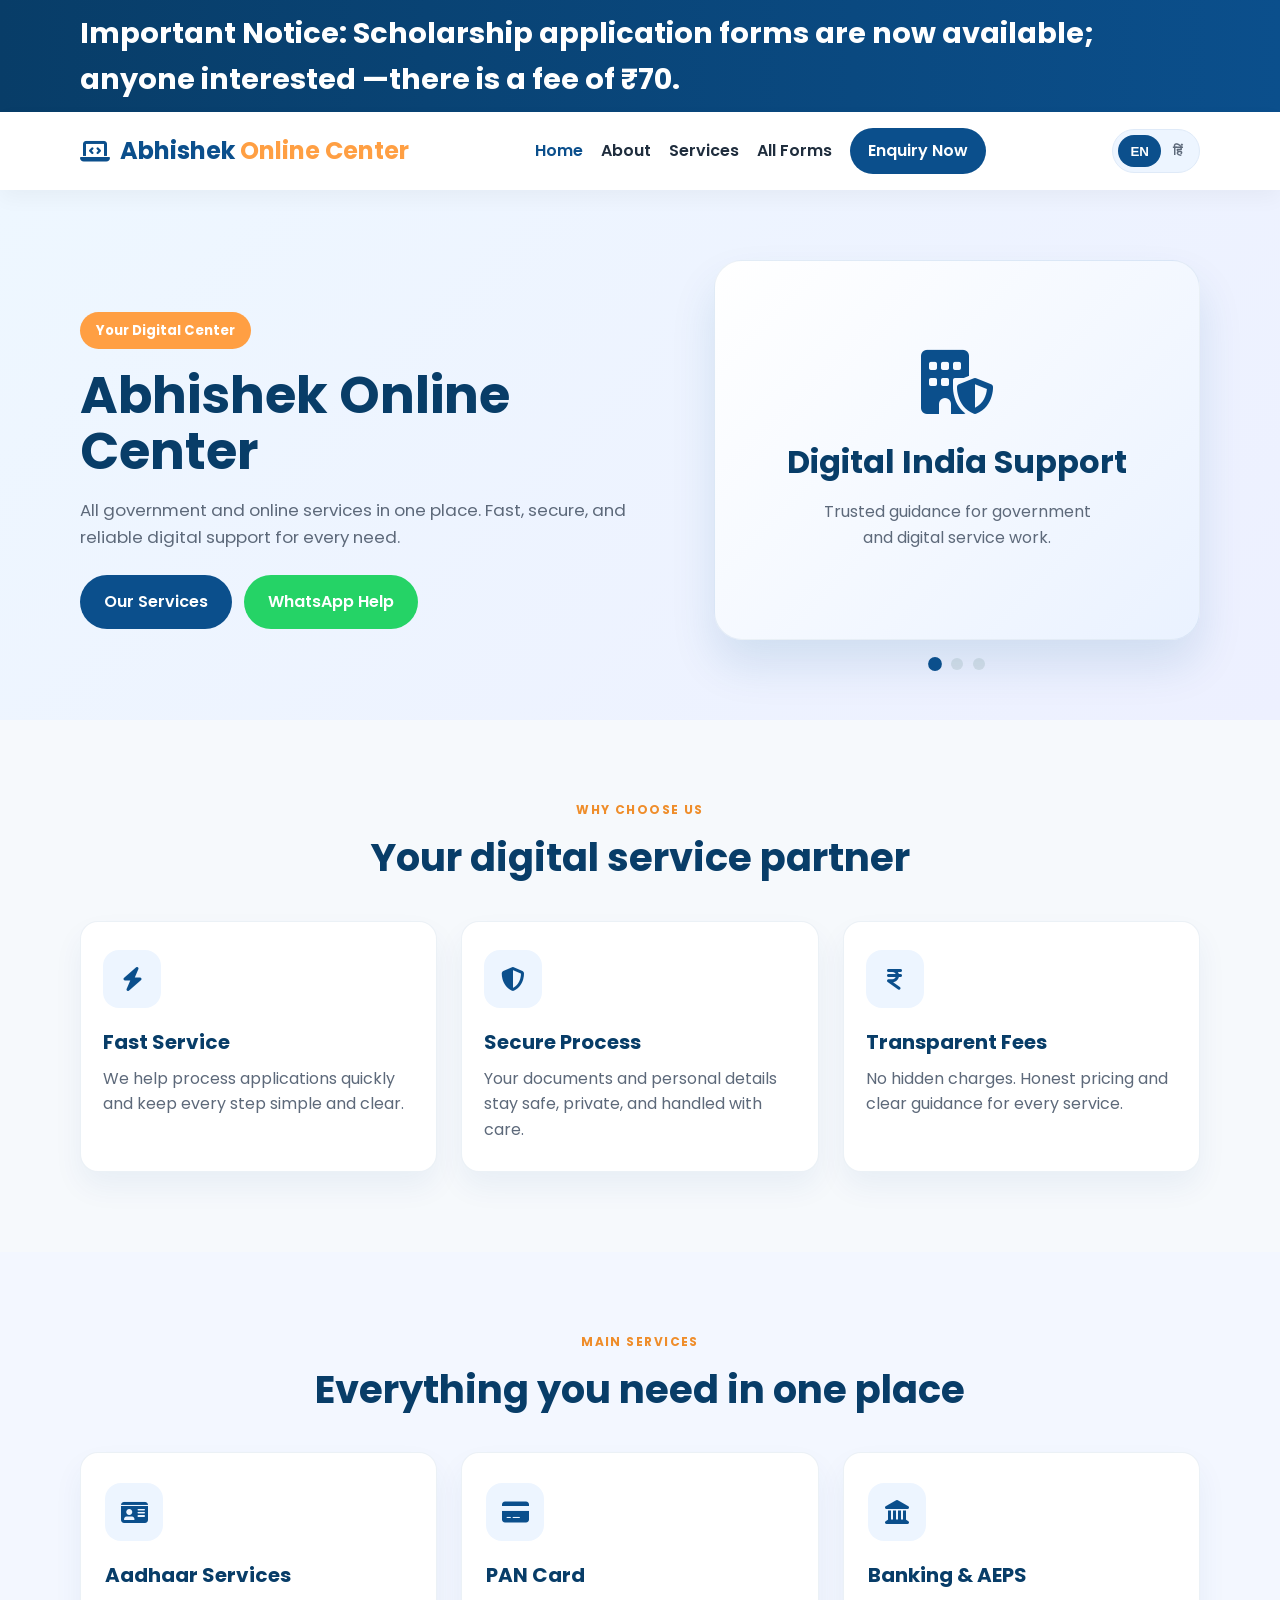
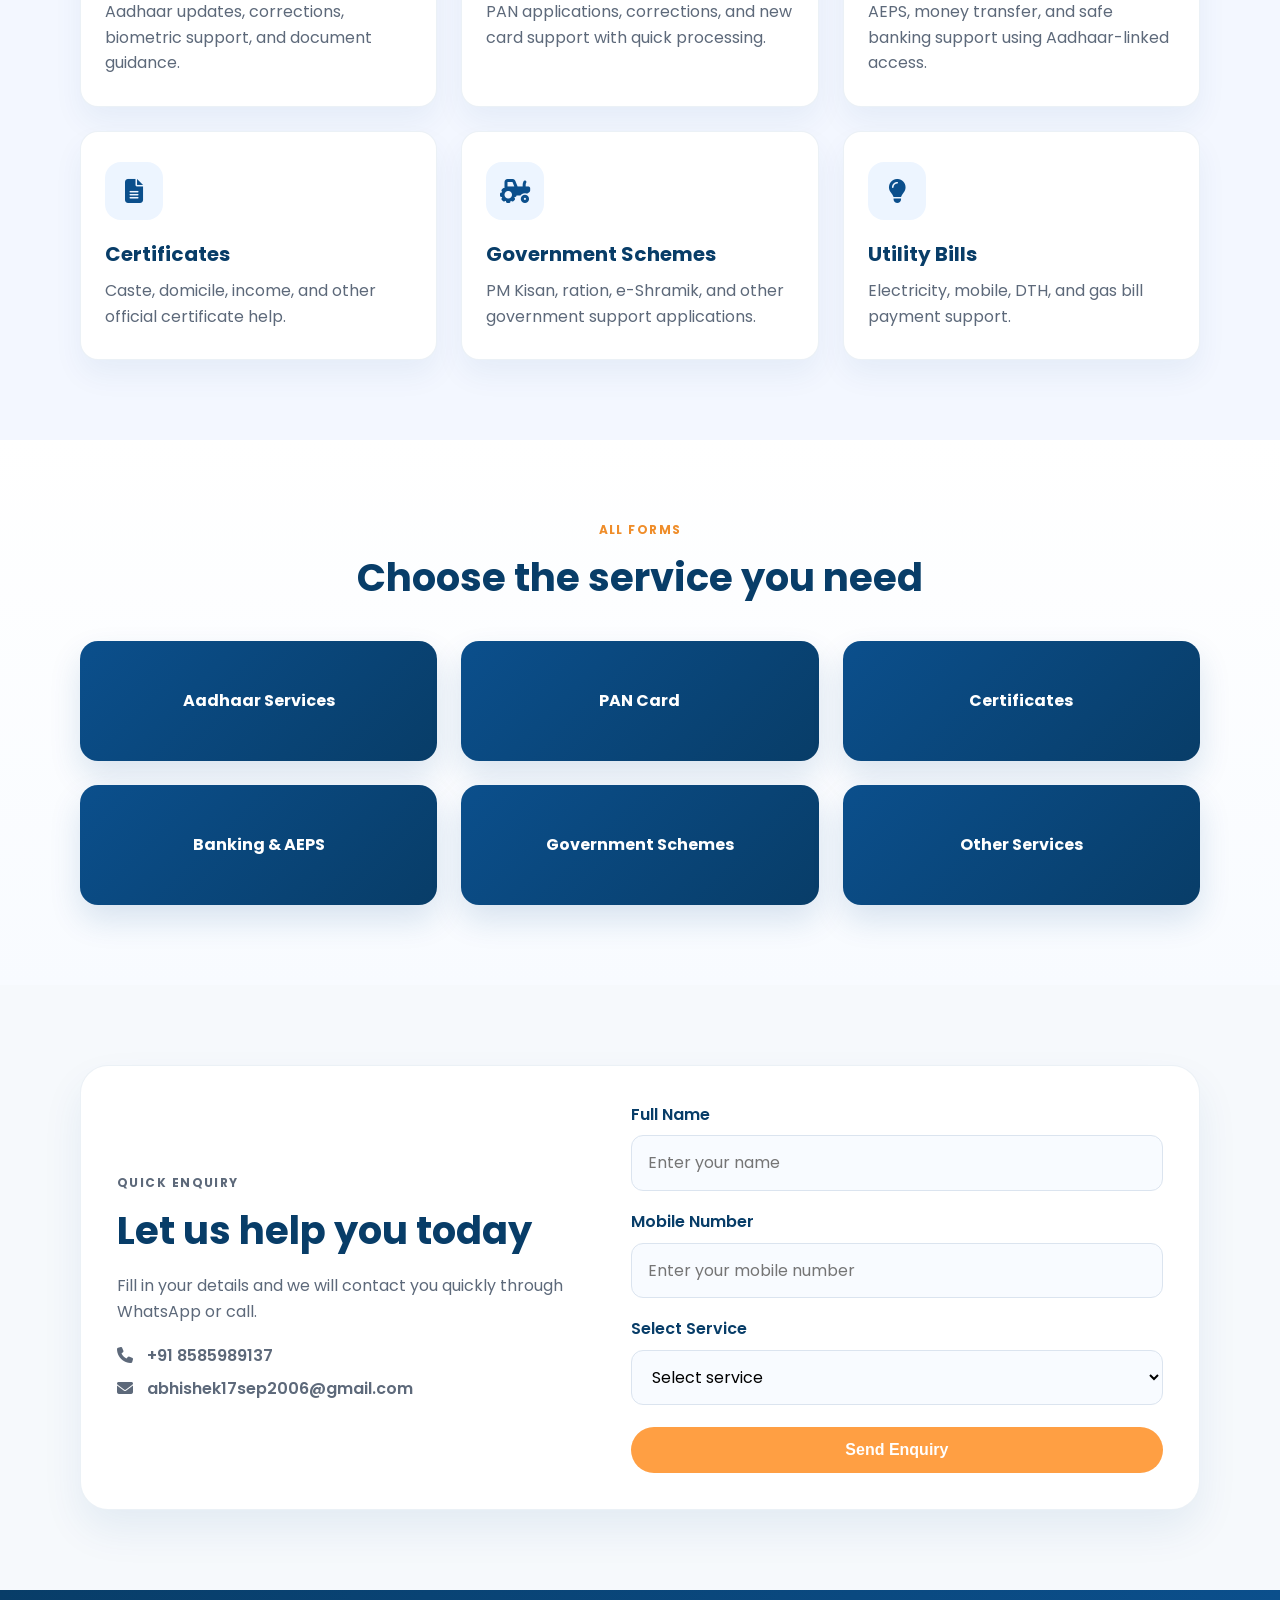
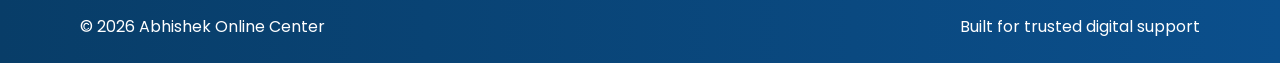
<file: index.html>
<!DOCTYPE html>
<html lang="en">
<head>
    <meta charset="UTF-8">
    <meta name="viewport" content="width=device-width, initial-scale=1.0">
    <title>Abhishek Online Center</title>
    <meta name="description" content="Abhishek Online Center - digital government and online service support">
    <link rel="preconnect" href="https://fonts.googleapis.com">
    <link rel="preconnect" href="https://fonts.gstatic.com" crossorigin>
    <link href="https://fonts.googleapis.com/css2?family=Poppins:wght@400;500;600;700;800&display=swap" rel="stylesheet">
    <link rel="stylesheet" href="https://cdnjs.cloudflare.com/ajax/libs/font-awesome/6.5.2/css/all.min.css">
    <link rel="stylesheet" href="style.css">
</head>
<body>
    <div class="topbar">
        <div class="container topbar-inner">
            <!-- <span><i class="fa-solid fa-phone"></i> <strong>WhatsApp:</strong> +91 8585989137</span>
            <span><i class="fa-solid fa-envelope"></i> abhishek17sep2006@gmail.com</span> -->
            <h1>Important Notice: Scholarship application forms are now available; anyone interested —there is a fee of ₹70.</h1>
        </div>
    </div>

    <header class="header">
        <div class="container nav-wrap">
            <div class="logo">
                <i class="fa-solid fa-laptop-code"></i>
                <span>Abhishek <b>Online Center</b></span>
            </div>

            <nav class="nav-menu" id="navMenu">
                <a href="#home" class="active">Home</a>
                <a href="#about">About</a>
                <a href="#services">Services</a>
                <a href="#forms">All Forms</a>
                <a href="#contact" class="btn-nav">Enquiry Now</a>
            </nav>

            <div class="nav-actions">
                <div class="lang-switch" aria-label="Language selector">
                    <button class="lang-btn active" data-lang="en" type="button">EN</button>
                    <button class="lang-btn" data-lang="hi" type="button">हिं</button>
                </div>
                <div class="menu-toggle" id="menuToggle" aria-label="Menu">
                    <i class="fa-solid fa-bars"></i>
                </div>
            </div>
        </div>
    </header>

    <main>
        <section class="hero" id="home">
            <div class="container hero-layout">
                <div class="hero-copy">
                    <span class="badge" data-i18n="badge">Your Digital Center</span>
                    <h1 data-i18n="heroTitle">Abhishek Online Center</h1>
                    <p data-i18n="heroText">All government and online services in one place. Fast, secure, and reliable digital support for every need.</p>
                    <div class="hero-buttons">
                        <a href="#services" class="btn btn-primary" data-i18n="serviceBtn">Our Services</a>
                        <a href="https://wa.me/918585989137?text=Hi%21%20Abhishek%20I%20need%20help." target="_blank" rel="noopener" class="btn btn-whatsapp" data-i18n="whatsappBtn">WhatsApp Help</a>
                    </div>
                </div>

                <div class="hero-slider">
                    <div class="slider-track">
                        <div class="slide active">
                            <div class="slide-card">
                                <i class="fa-solid fa-building-shield"></i>
                                <h3 data-i18n="slide1Title">Digital India Support</h3>
                                <p data-i18n="slide1Text">Trusted guidance for government and digital service work.</p>
                            </div>
                        </div>
                        <div class="slide">
                            <div class="slide-card">
                                <i class="fa-solid fa-wallet"></i>
                                <h3 data-i18n="slide2Title">Fast & Transparent</h3>
                                <p data-i18n="slide2Text">Clear fees, quick processing, and reliable updates.</p>
                            </div>
                        </div>
                        <div class="slide">
                            <div class="slide-card">
                                <i class="fa-solid fa-headset"></i>
                                <h3 data-i18n="slide3Title">Friendly Support</h3>
                                <p data-i18n="slide3Text">Get help from your first enquiry to final completion.</p>
                            </div>
                        </div>
                    </div>
                    <div class="slider-dots">
                        <span class="dot active" data-slide="0"></span>
                        <span class="dot" data-slide="1"></span>
                        <span class="dot" data-slide="2"></span>
                    </div>
                </div>
            </div>
        </section>

        <section class="about" id="about">
            <div class="container section-heading">
                <p class="eyebrow" data-i18n="aboutEyebrow">Why choose us</p>
                <h2 data-i18n="aboutTitle">Your digital service partner</h2>
            </div>
            <div class="container about-grid">
                <div class="info-card">
                    <i class="fa-solid fa-bolt"></i>
                    <h3 data-i18n="feature1Title">Fast Service</h3>
                    <p data-i18n="feature1Text">We help process applications quickly and keep every step simple and clear.</p>
                </div>
                <div class="info-card">
                    <i class="fa-solid fa-shield-halved"></i>
                    <h3 data-i18n="feature2Title">Secure Process</h3>
                    <p data-i18n="feature2Text">Your documents and personal details stay safe, private, and handled with care.</p>
                </div>
                <div class="info-card">
                    <i class="fa-solid fa-indian-rupee-sign"></i>
                    <h3 data-i18n="feature3Title">Transparent Fees</h3>
                    <p data-i18n="feature3Text">No hidden charges. Honest pricing and clear guidance for every service.</p>
                </div>
            </div>
        </section>

        <section class="services" id="services">
            <div class="container section-heading">
                <p class="eyebrow" data-i18n="servicesEyebrow">Main services</p>
                <h2 data-i18n="servicesTitle">Everything you need in one place</h2>
            </div>
            <div class="container services-grid">
                <article class="service-card">
                    <div class="icon"><i class="fa-solid fa-id-card"></i></div>
                    <h3 data-i18n="serviceAadhaarTitle">Aadhaar Services</h3>
                    <p data-i18n="serviceAadhaarText">Aadhaar updates, corrections, biometric support, and document guidance.</p>
                </article>
                <article class="service-card">
                    <div class="icon"><i class="fa-solid fa-credit-card"></i></div>
                    <h3 data-i18n="servicePanTitle">PAN Card</h3>
                    <p data-i18n="servicePanText">PAN applications, corrections, and new card support with quick processing.</p>
                </article>
                <article class="service-card">
                    <div class="icon"><i class="fa-solid fa-landmark"></i></div>
                    <h3 data-i18n="serviceBankTitle">Banking & AEPS</h3>
                    <p data-i18n="serviceBankText">AEPS, money transfer, and safe banking support using Aadhaar-linked access.</p>
                </article>
                <article class="service-card">
                    <div class="icon"><i class="fa-solid fa-file-lines"></i></div>
                    <h3 data-i18n="serviceCertTitle">Certificates</h3>
                    <p data-i18n="serviceCertText">Caste, domicile, income, and other official certificate help.</p>
                </article>
                <article class="service-card">
                    <div class="icon"><i class="fa-solid fa-tractor"></i></div>
                    <h3 data-i18n="serviceGovTitle">Government Schemes</h3>
                    <p data-i18n="serviceGovText">PM Kisan, ration, e-Shramik, and other government support applications.</p>
                </article>
                <article class="service-card">
                    <div class="icon"><i class="fa-solid fa-lightbulb"></i></div>
                    <h3 data-i18n="serviceUtilityTitle">Utility Bills</h3>
                    <p data-i18n="serviceUtilityText">Electricity, mobile, DTH, and gas bill payment support.</p>
                </article>
            </div>
        </section>

        <section class="forms" id="forms">
            <div class="container section-heading">
                <p class="eyebrow" data-i18n="formsEyebrow">All forms</p>
                <h2 data-i18n="formsTitle">Choose the service you need</h2>
            </div>

            <div class="container forms-grid">
                <a href="#contact" class="form-link" data-service="Aadhaar" data-i18n="formAadhaar">Aadhaar Services</a>
                <a href="#contact" class="form-link" data-service="PAN Card" data-i18n="formPan">PAN Card</a>
                <a href="#contact" class="form-link" data-service="Certificates" data-i18n="formCertificate">Certificates</a>
                <a href="#contact" class="form-link" data-service="Banking" data-i18n="formBank">Banking & AEPS</a>
                <a href="#contact" class="form-link" data-service="Government Scheme" data-i18n="formScheme">Government Schemes</a>
                <a href="#contact" class="form-link" data-service="Other" data-i18n="formOther">Other Services</a>
            </div>
        </section>

        <section class="contact" id="contact">
            <div class="container contact-box">
                <div class="contact-copy">
                    <p class="eyebrow" data-i18n="contactEyebrow">Quick enquiry</p>
                    <h2 data-i18n="contactTitle">Let us help you today</h2>
                    <p data-i18n="contactText">Fill in your details and we will contact you quickly through WhatsApp or call.</p>
                    <div class="contact-details">
                        <p><i class="fa-solid fa-phone"></i> +91 8585989137</p>
                        <p><i class="fa-solid fa-envelope"></i> abhishek17sep2006@gmail.com</p>
                    </div>
                </div>

                <form id="cscForm" class="enquiry-form">
                    <div class="form-group">
                        <label for="name" data-i18n="fieldName">Full Name</label>
                        <input type="text" id="name" placeholder="Enter your name" required>
                    </div>
                    <div class="form-group">
                        <label for="phone" data-i18n="fieldPhone">Mobile Number</label>
                        <input type="tel" id="phone" placeholder="Enter your mobile number" required>
                    </div>
                    <div class="form-group">
                        <label for="service" data-i18n="fieldService">Select Service</label>
                        <select id="service" required>
                            <option value="" data-i18n="selectDefault">Select service</option>
                            <option value="Aadhaar Services" data-i18n="selectAadhaar">Aadhaar Services</option>
                            <option value="PAN Card" data-i18n="selectPan">PAN Card</option>
                            <option value="Certificates" data-i18n="selectCertificate">Certificates</option>
                            <option value="Banking & AEPS" data-i18n="selectBank">Banking & AEPS</option>
                            <option value="Government Schemes" data-i18n="selectScheme">Government Schemes</option>
                            <option value="Other" data-i18n="selectOther">Other</option>
                        </select>
                    </div>
                    <button type="submit" class="btn btn-submit" data-i18n="submitBtn">Send Enquiry</button>
                </form>
            </div>
        </section>
    </main>

    <footer class="footer">
        <div class="container footer-inner">
            <p>© 2026 Abhishek Online Center</p>
            <p data-i18n="footerText">Built for trusted digital support</p>
        </div>
    </footer>

    <script src="script.js"></script>
</body>
</html>
</file>
<file: style.css>
:root {
    --primary: #0b4f8c;
    --primary-dark: #083d68;
    --secondary: #ff9f43;
    --secondary-dark: #ef8d2a;
    --bg-soft: #edf5ff;
    --white: #ffffff;
    --text: #1f2d3d;
    --muted: #5d697a;
    --shadow: rgba(11, 79, 140, 0.12);
}

* {
    margin: 0;
    padding: 0;
    box-sizing: border-box;
}

html {
    scroll-behavior: smooth;
}

body {
    font-family: 'Poppins', sans-serif;
    background: #f6f9fc;
    color: var(--text);
    line-height: 1.6;
}

a {
    text-decoration: none;
}

img {
    max-width: 100%;
    display: block;
}

.container {
    width: min(1120px, 90%);
    margin: 0 auto;
}

.topbar {
    background: linear-gradient(90deg, var(--primary-dark), var(--primary));
    color: var(--white);
    font-size: 0.9rem;
}

.topbar-inner {
    display: flex;
    justify-content: space-between;
    gap: 20px;
    padding: 10px 0;
    flex-wrap: wrap;
}

.header {
    position: sticky;
    top: 0;
    z-index: 200;
    background: rgba(255, 255, 255, 0.94);
    backdrop-filter: blur(8px);
    box-shadow: 0 8px 20px rgba(0, 0, 0, 0.04);
}

.nav-wrap {
    display: flex;
    align-items: center;
    justify-content: space-between;
    gap: 20px;
    min-height: 78px;
}

.logo {
    display: flex;
    align-items: center;
    gap: 10px;
    color: var(--primary);
    font-weight: 700;
    font-size: 1.5rem;
}

.logo b {
    color: var(--secondary);
}

.nav-menu {
    display: flex;
    align-items: center;
    gap: 18px;
}

.nav-menu a {
    color: var(--text);
    font-weight: 600;
    transition: 0.2s ease;
}

.nav-menu a:hover,
.nav-menu a.active {
    color: var(--primary);
}

.btn-nav,
.btn {
    display: inline-flex;
    align-items: center;
    justify-content: center;
    gap: 8px;
    border-radius: 50px;
    font-weight: 600;
    transition: 0.2s ease;
}

.btn-nav {
    background: var(--primary);
    color: var(--white) !important;
    padding: 10px 18px;
}

.btn-nav:hover {
    background: var(--primary-dark);
}

.nav-actions {
    display: flex;
    align-items: center;
    gap: 14px;
}

.lang-switch {
    display: flex;
    background: #edf5ff;
    border-radius: 999px;
    padding: 5px;
    border: 1px solid #dfeaf8;
}

.lang-btn {
    background: transparent;
    border: none;
    cursor: pointer;
    padding: 8px 12px;
    border-radius: 999px;
    font-weight: 700;
    color: var(--muted);
}

.lang-btn.active {
    background: var(--primary);
    color: var(--white);
}

.menu-toggle {
    display: none;
    font-size: 1.3rem;
    color: var(--primary);
    cursor: pointer;
}

.hero {
    padding: 70px 0 40px;
    background: linear-gradient(135deg, #eef7ff 0%, #edf0ff 100%);
}

.hero-layout {
    display: grid;
    grid-template-columns: 1.1fr 0.9fr;
    align-items: center;
    gap: 40px;
}

.badge {
    display: inline-block;
    background: var(--secondary);
    color: var(--white);
    font-size: 0.82rem;
    padding: 8px 16px;
    border-radius: 999px;
    font-weight: 700;
    margin-bottom: 18px;
}

.hero-copy h1 {
    font-size: clamp(2.5rem, 4vw, 4rem);
    line-height: 1.1;
    color: var(--primary-dark);
    margin-bottom: 18px;
}

.hero-copy p {
    font-size: 1.05rem;
    color: var(--muted);
    max-width: 580px;
    margin-bottom: 24px;
}

.hero-buttons {
    display: flex;
    flex-wrap: wrap;
    gap: 12px;
}

.btn {
    padding: 14px 24px;
    border: none;
    cursor: pointer;
}

.btn-primary {
    background: var(--primary);
    color: var(--white);
}

.btn-primary:hover {
    background: var(--primary-dark);
}

.btn-whatsapp {
    background: #25d366;
    color: var(--white);
}

.btn-whatsapp:hover {
    background: #1eaf57;
}

.hero-slider {
    position: relative;
    width: 100%;
    min-height: 420px;
}

.slider-track {
    position: relative;
    width: 100%;
    height: 380px;
}

.slide {
    position: absolute;
    inset: 0;
    opacity: 0;
    visibility: hidden;
    transform: translateX(20px);
    transition: all 0.5s ease;
}

.slide.active {
    opacity: 1;
    visibility: visible;
    transform: translateX(0);
}

.slide-card {
    height: 100%;
    background: linear-gradient(135deg, #ffffff 0%, #eaf2ff 100%);
    border: 1px solid rgba(11, 79, 140, 0.08);
    border-radius: 28px;
    box-shadow: 0 25px 45px var(--shadow);
    padding: 42px 30px;
    display: flex;
    flex-direction: column;
    justify-content: center;
    align-items: center;
    text-align: center;
}

.slide-card i {
    font-size: 4rem;
    color: var(--primary);
    margin-bottom: 22px;
}

.slide-card h3 {
    font-size: 2rem;
    color: var(--primary-dark);
    margin-bottom: 12px;
}

.slide-card p {
    color: var(--muted);
    max-width: 300px;
}

.slider-dots {
    display: flex;
    justify-content: center;
    gap: 10px;
    margin-top: 18px;
}

.dot {
    width: 12px;
    height: 12px;
    border-radius: 50%;
    background: #d5dfe9;
    cursor: pointer;
    transition: 0.2s ease;
}

.dot.active {
    background: var(--primary);
    transform: scale(1.15);
}

section {
    padding: 80px 0;
}

.section-heading {
    text-align: center;
    margin-bottom: 32px;
}

.eyebrow {
    color: var(--secondary-dark);
    font-weight: 700;
    letter-spacing: 0.12em;
    text-transform: uppercase;
    font-size: 0.75rem;
    margin-bottom: 8px;
}

.section-heading h2 {
    font-size: clamp(2rem, 3vw, 2.8rem);
    color: var(--primary-dark);
}

.about-grid,
.services-grid,
.forms-grid {
    display: grid;
    gap: 24px;
}

.about-grid {
    grid-template-columns: repeat(3, minmax(0, 1fr));
}

.info-card,
.service-card {
    background: var(--white);
    border: 1px solid rgba(11, 79, 140, 0.08);
    border-radius: 18px;
    box-shadow: 0 15px 30px rgba(15, 76, 129, 0.06);
    padding: 28px 22px;
    transition: transform 0.2s ease;
}

.info-card:hover,
.service-card:hover {
    transform: translateY(-5px);
}

.info-card i,
.icon {
    display: inline-flex;
    background: #edf5ff;
    color: var(--primary);
    width: 58px;
    height: 58px;
    align-items: center;
    justify-content: center;
    border-radius: 16px;
    font-size: 1.5rem;
    margin-bottom: 18px;
}

.info-card h3,
.service-card h3 {
    color: var(--primary-dark);
    margin-bottom: 8px;
    font-size: 1.25rem;
}

.info-card p,
.service-card p,
.contact-copy p {
    color: var(--muted);
}

.services {
    background: #f3f7ff;
}

.services-grid {
    grid-template-columns: repeat(3, minmax(0, 1fr));
}

.service-card {
    padding: 30px 24px;
}

.forms {
    background: linear-gradient(180deg, #ffffff 0%, #f8fbff 100%);
}

.forms-grid {
    grid-template-columns: repeat(3, minmax(0, 1fr));
}

.form-link {
    display: flex;
    align-items: center;
    justify-content: center;
    text-align: center;
    min-height: 120px;
    padding: 22px;
    border-radius: 18px;
    background: linear-gradient(135deg, var(--primary) 0%, var(--primary-dark) 100%);
    color: var(--white);
    font-weight: 700;
    box-shadow: 0 15px 32px rgba(11, 79, 140, 0.14);
    transition: transform 0.2s ease;
}

.form-link:hover {
    transform: translateY(-4px);
}

.contact-box {
    display: grid;
    grid-template-columns: 1fr 1.1fr;
    gap: 30px;
    align-items: center;
    background: var(--white);
    border: 1px solid rgba(11, 79, 140, 0.08);
    border-radius: 28px;
    box-shadow: 0 20px 40px rgba(11, 79, 140, 0.08);
    padding: 36px;
}

.contact-copy h2 {
    font-size: clamp(2rem, 3vw, 2.6rem);
    color: var(--primary-dark);
    margin-bottom: 12px;
}

.contact-details {
    margin-top: 18px;
    display: flex;
    flex-direction: column;
    gap: 8px;
    color: var(--primary-dark);
    font-weight: 600;
}

.contact-details i {
    margin-right: 10px;
}

.enquiry-form {
    display: flex;
    flex-direction: column;
    gap: 18px;
}

.form-group {
    display: flex;
    flex-direction: column;
    gap: 8px;
}

.form-group label {
    font-weight: 600;
    color: var(--primary-dark);
}

.form-group input,
.form-group select {
    width: 100%;
    padding: 14px 16px;
    border: 1px solid #dbe4ef;
    border-radius: 12px;
    font: inherit;
    background: #f8fbff;
    outline: none;
}

.form-group input:focus,
.form-group select:focus {
    border-color: var(--primary);
    box-shadow: 0 0 0 4px rgba(11, 79, 140, 0.08);
}

.btn-submit {
    background: var(--secondary);
    color: var(--white);
    font-size: 1rem;
    margin-top: 4px;
}

.btn-submit:hover {
    background: var(--secondary-dark);
}

.footer {
    background: linear-gradient(90deg, var(--primary-dark), var(--primary));
    color: var(--white);
    padding: 24px 0;
}

.footer-inner {
    display: flex;
    justify-content: space-between;
    gap: 20px;
    flex-wrap: wrap;
}

@media (max-width: 900px) {
    .hero-layout,
    .contact-box,
    .about-grid,
    .services-grid,
    .forms-grid {
        grid-template-columns: 1fr;
    }
}

@media (max-width: 760px) {
    .nav-menu {
        position: absolute;
        top: 78px;
        left: 0;
        width: 100%;
        background: rgba(255, 255, 255, 0.98);
        box-shadow: 0 12px 24px rgba(0, 0, 0, 0.06);
        flex-direction: column;
        padding: 18px 0;
        opacity: 0;
        visibility: hidden;
        transform: translateY(-8px);
        transition: 0.2s ease;
    }

    .nav-menu.active {
        opacity: 1;
        visibility: visible;
        transform: translateY(0);
    }

    .menu-toggle {
        display: block;
    }

    .topbar-inner,
    .footer-inner {
        justify-content: center;
        text-align: center;
    }

    .nav-actions {
        margin-left: auto;
    }

    .hero {
        padding-top: 50px;
    }
}
</file>
